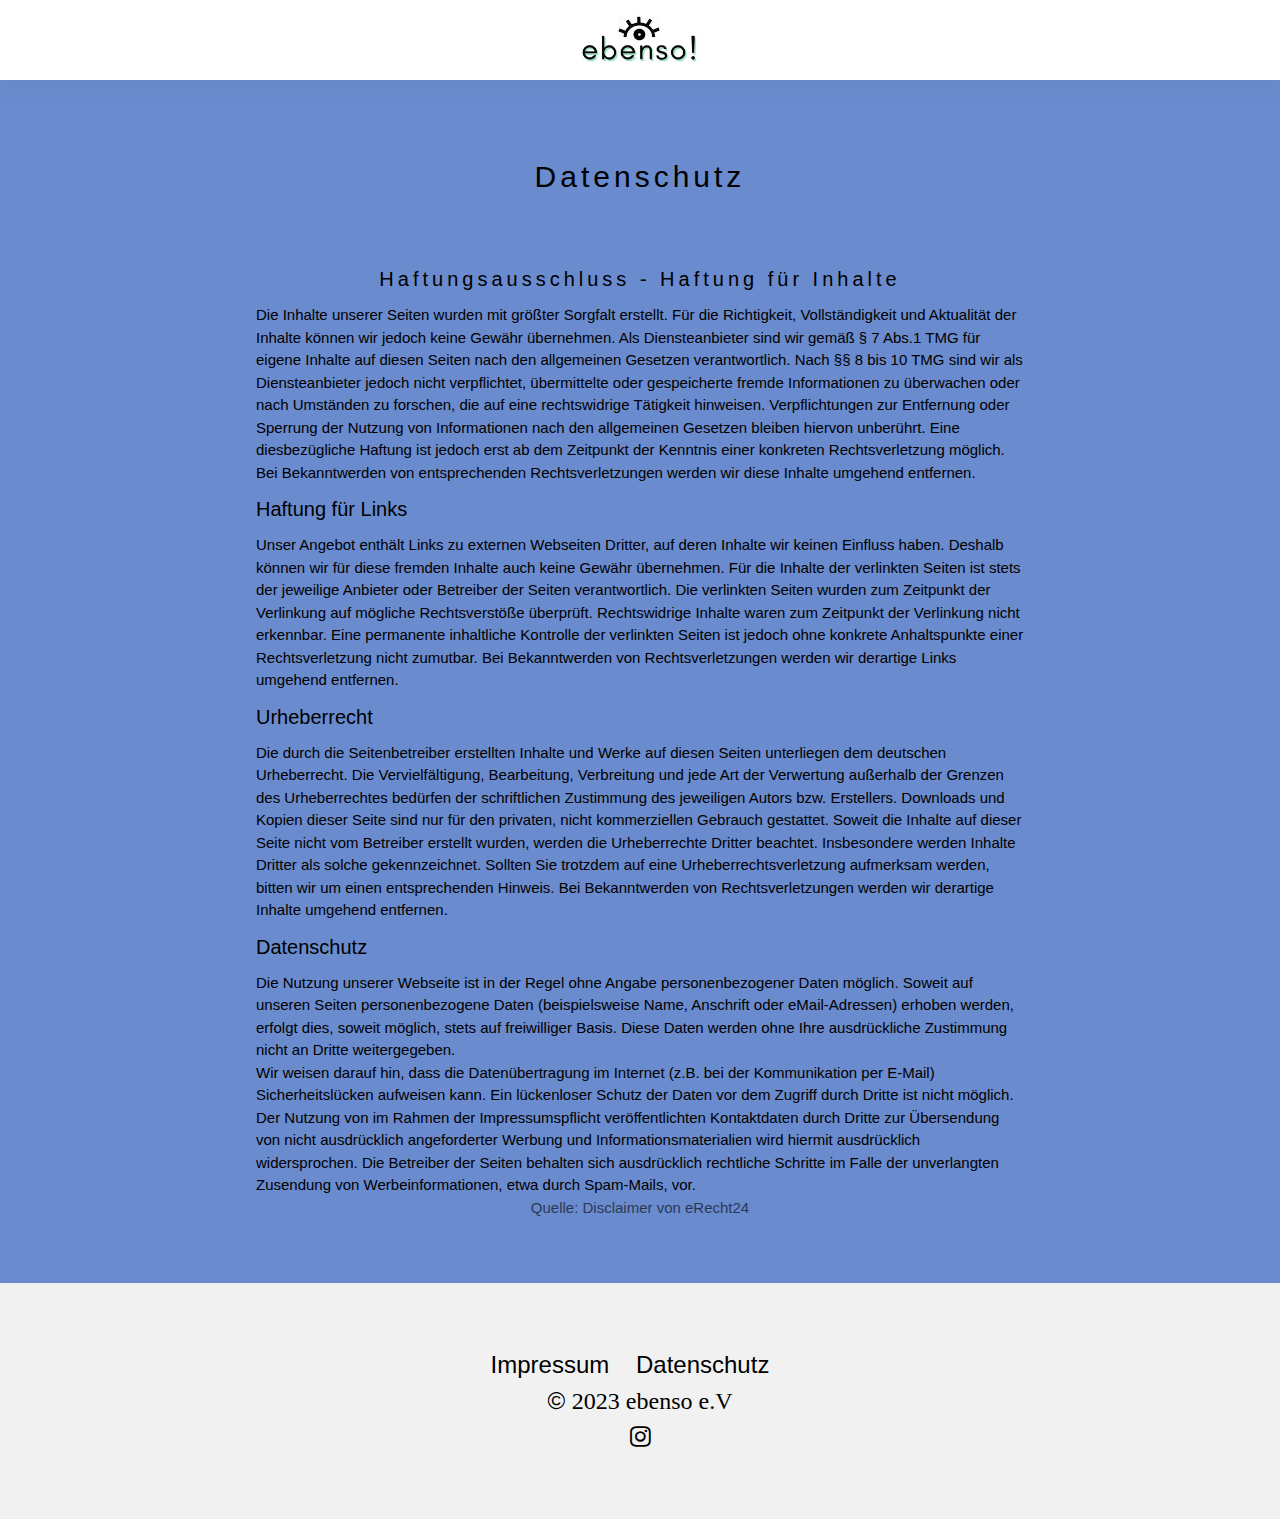
<file: datenschutz.html>
<!DOCTYPE html>
<html lang="de">
    <head>
        <title>Ebenso e.V.</title>
        <meta charset="UTF-8">
        <meta name="viewport" content="width=device-width, initial-scale=1.0">
        <link rel="stylesheet" href="https://www.w3schools.com/w3css/4/w3.css">
        <link rel="stylesheet" href="https://fonts.googleapis.com/css?family=Lato">
        <link rel="stylesheet" href="https://cdnjs.cloudflare.com/ajax/libs/font-awesome/4.7.0/css/font-awesome.min.css">
        <link href="css/index.css" type="text/css" rel="stylesheet" />
        <link href="css/header.css" type="text/css" rel="stylesheet" />
        <script src="https://code.jquery.com/jquery-3.6.0.min.js"></script>
    </head>
    <body>
        <header class="header">
            <nav>
                <div class="logo">
                    <a href="index.html"><img src="pics/logo.jpg" style="height: 60px;"></a>
                </div>
            </nav>
        </header>

        <!-- Page content -->
        <div class="w3-content" style="max-width:4000px;margin-top:0px">
  <!-- The Contact Section -->
  <div class="w3-container w3-content w3-padding-64" style="max-width:800px" id="contact">
    <h2 class="w3-wide w3-center">Datenschutz</h2><br><br>

    <h4 class="w3-wide w3-center">Haftungsausschluss - Haftung für Inhalte</h4>

<p>Die Inhalte unserer Seiten wurden mit größter Sorgfalt erstellt. Für die Richtigkeit, Vollständigkeit und Aktualität der Inhalte können wir jedoch keine Gewähr übernehmen. Als Diensteanbieter sind wir gemäß § 7 Abs.1 TMG für eigene Inhalte auf diesen Seiten nach den allgemeinen Gesetzen verantwortlich. Nach §§ 8 bis 10 TMG sind wir als Diensteanbieter jedoch nicht verpflichtet, übermittelte oder gespeicherte fremde Informationen zu überwachen oder nach Umständen zu forschen, die auf eine rechtswidrige Tätigkeit hinweisen. Verpflichtungen zur Entfernung oder Sperrung der Nutzung von Informationen nach den allgemeinen Gesetzen bleiben hiervon unberührt. Eine diesbezügliche Haftung ist jedoch erst ab dem Zeitpunkt der Kenntnis einer konkreten Rechtsverletzung möglich. Bei Bekanntwerden von entsprechenden Rechtsverletzungen werden wir diese Inhalte umgehend entfernen.
</p><h4>Haftung für Links</h4>
<p>
Unser Angebot enthält Links zu externen Webseiten Dritter, auf deren Inhalte wir keinen Einfluss haben. Deshalb können wir für diese fremden Inhalte auch keine Gewähr übernehmen. Für die Inhalte der verlinkten Seiten ist stets der jeweilige Anbieter oder Betreiber der Seiten verantwortlich. Die verlinkten Seiten wurden zum Zeitpunkt der Verlinkung auf mögliche Rechtsverstöße überprüft. Rechtswidrige Inhalte waren zum Zeitpunkt der Verlinkung nicht erkennbar. Eine permanente inhaltliche Kontrolle der verlinkten Seiten ist jedoch ohne konkrete Anhaltspunkte einer Rechtsverletzung nicht zumutbar. Bei Bekanntwerden von Rechtsverletzungen werden wir derartige Links umgehend entfernen.
</p><h4>Urheberrecht</h4>
<p>
Die durch die Seitenbetreiber erstellten Inhalte und Werke auf diesen Seiten unterliegen dem deutschen Urheberrecht. Die Vervielfältigung, Bearbeitung, Verbreitung und jede Art der Verwertung außerhalb der Grenzen des Urheberrechtes bedürfen der schriftlichen Zustimmung des jeweiligen Autors bzw. Erstellers. Downloads und Kopien dieser Seite sind nur für den privaten, nicht kommerziellen Gebrauch gestattet. Soweit die Inhalte auf dieser Seite nicht vom Betreiber erstellt wurden, werden die Urheberrechte Dritter beachtet. Insbesondere werden Inhalte Dritter als solche gekennzeichnet. Sollten Sie trotzdem auf eine Urheberrechtsverletzung aufmerksam werden, bitten wir um einen entsprechenden Hinweis. Bei Bekanntwerden von Rechtsverletzungen werden wir derartige Inhalte umgehend entfernen.
</p><h4>Datenschutz</h4>
<p>
Die Nutzung unserer Webseite ist in der Regel ohne Angabe personenbezogener Daten möglich. Soweit auf unseren Seiten personenbezogene Daten (beispielsweise Name, Anschrift oder eMail-Adressen) erhoben werden, erfolgt dies, soweit möglich, stets auf freiwilliger Basis. Diese Daten werden ohne Ihre ausdrückliche Zustimmung nicht an Dritte weitergegeben.
</p>
<p>
Wir weisen darauf hin, dass die Datenübertragung im Internet (z.B. bei der Kommunikation per E-Mail) Sicherheitslücken aufweisen kann. Ein lückenloser Schutz der Daten vor dem Zugriff durch Dritte ist nicht möglich.
</p>
<p>
Der Nutzung von im Rahmen der Impressumspflicht veröffentlichten Kontaktdaten durch Dritte zur Übersendung von nicht ausdrücklich angeforderter Werbung und Informationsmaterialien wird hiermit ausdrücklich widersprochen. Die Betreiber der Seiten behalten sich ausdrücklich rechtliche Schritte im Falle der unverlangten Zusendung von Werbeinformationen, etwa durch Spam-Mails, vor.
</p>
<p class="w3-opacity w3-center">Quelle: Disclaimer von eRecht24</p>
  </div>
        </div>

<!-- Footer -->
<footer class="w3-container w3-padding-64 w3-center w3-light-grey w3-xlarge">
  <a href="impressum.html">Impressum</a>&nbsp;&nbsp;&nbsp;
  <a href="datenschutz.html">Datenschutz</a>&nbsp;&nbsp;&nbsp;<br>
  © <i class="fa ">2023 ebenso e.V</i><br>
  <a href="https://www.instagram.com/ebenso_e.v/" target="_blank"><i class="fa fa-instagram w3-hover-opacity"></i></a>

  
</footer>
</body>
</html>
</file>
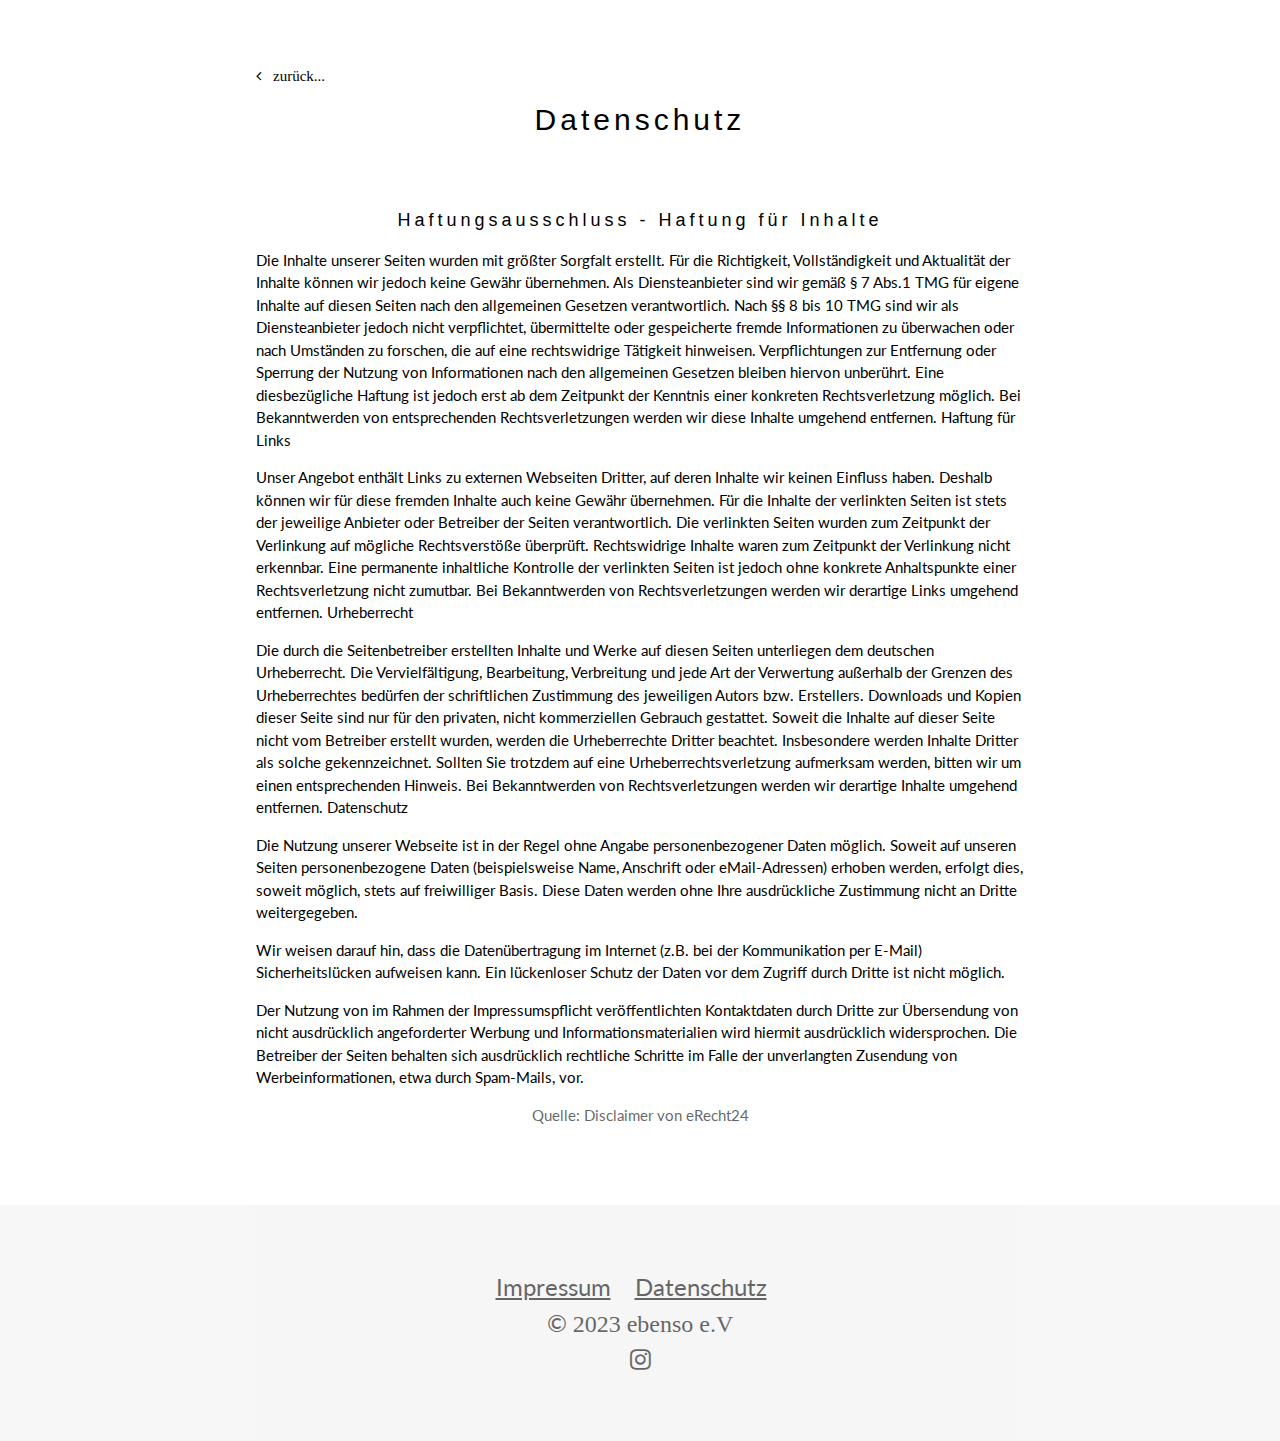
<file: datenschutzOld.html>
<!DOCTYPE html>
<html lang="en">
<head>
<title>Ebenso e.V.</title>
<meta charset="UTF-8">
<meta name="viewport" content="width=device-width, initial-scale=1">
<link rel="stylesheet" href="https://www.w3schools.com/w3css/4/w3.css">
<link rel="stylesheet" href="https://fonts.googleapis.com/css?family=Lato">
<link rel="stylesheet" href="https://cdnjs.cloudflare.com/ajax/libs/font-awesome/4.7.0/css/font-awesome.min.css">
<style>
body {font-family: "Lato", sans-serif}
.mySlides {display: none}
</style>
</head>
<body>



<!-- Page content -->
<div class="w3-content" style="max-width:2000px">

  <!-- The Contact Section -->
  <div class="w3-container w3-content w3-padding-64" style="max-width:800px" id="contact">
    <a href="index.html"><i class="fa fa-angle-left" style="width:30px">&nbsp;&nbsp;&nbsp;zurück...</i></a>
    <h2 class="w3-wide w3-center">Datenschutz</h2><br><br>

    <h5 class="w3-wide w3-center">Haftungsausschluss - Haftung für Inhalte</h5>

<p>Die Inhalte unserer Seiten wurden mit größter Sorgfalt erstellt. Für die Richtigkeit, Vollständigkeit und Aktualität der Inhalte können wir jedoch keine Gewähr übernehmen. Als Diensteanbieter sind wir gemäß § 7 Abs.1 TMG für eigene Inhalte auf diesen Seiten nach den allgemeinen Gesetzen verantwortlich. Nach §§ 8 bis 10 TMG sind wir als Diensteanbieter jedoch nicht verpflichtet, übermittelte oder gespeicherte fremde Informationen zu überwachen oder nach Umständen zu forschen, die auf eine rechtswidrige Tätigkeit hinweisen. Verpflichtungen zur Entfernung oder Sperrung der Nutzung von Informationen nach den allgemeinen Gesetzen bleiben hiervon unberührt. Eine diesbezügliche Haftung ist jedoch erst ab dem Zeitpunkt der Kenntnis einer konkreten Rechtsverletzung möglich. Bei Bekanntwerden von entsprechenden Rechtsverletzungen werden wir diese Inhalte umgehend entfernen.
Haftung für Links</p>
<p>
Unser Angebot enthält Links zu externen Webseiten Dritter, auf deren Inhalte wir keinen Einfluss haben. Deshalb können wir für diese fremden Inhalte auch keine Gewähr übernehmen. Für die Inhalte der verlinkten Seiten ist stets der jeweilige Anbieter oder Betreiber der Seiten verantwortlich. Die verlinkten Seiten wurden zum Zeitpunkt der Verlinkung auf mögliche Rechtsverstöße überprüft. Rechtswidrige Inhalte waren zum Zeitpunkt der Verlinkung nicht erkennbar. Eine permanente inhaltliche Kontrolle der verlinkten Seiten ist jedoch ohne konkrete Anhaltspunkte einer Rechtsverletzung nicht zumutbar. Bei Bekanntwerden von Rechtsverletzungen werden wir derartige Links umgehend entfernen.
Urheberrecht</p>
<p>
Die durch die Seitenbetreiber erstellten Inhalte und Werke auf diesen Seiten unterliegen dem deutschen Urheberrecht. Die Vervielfältigung, Bearbeitung, Verbreitung und jede Art der Verwertung außerhalb der Grenzen des Urheberrechtes bedürfen der schriftlichen Zustimmung des jeweiligen Autors bzw. Erstellers. Downloads und Kopien dieser Seite sind nur für den privaten, nicht kommerziellen Gebrauch gestattet. Soweit die Inhalte auf dieser Seite nicht vom Betreiber erstellt wurden, werden die Urheberrechte Dritter beachtet. Insbesondere werden Inhalte Dritter als solche gekennzeichnet. Sollten Sie trotzdem auf eine Urheberrechtsverletzung aufmerksam werden, bitten wir um einen entsprechenden Hinweis. Bei Bekanntwerden von Rechtsverletzungen werden wir derartige Inhalte umgehend entfernen.
Datenschutz</p>
<p>
Die Nutzung unserer Webseite ist in der Regel ohne Angabe personenbezogener Daten möglich. Soweit auf unseren Seiten personenbezogene Daten (beispielsweise Name, Anschrift oder eMail-Adressen) erhoben werden, erfolgt dies, soweit möglich, stets auf freiwilliger Basis. Diese Daten werden ohne Ihre ausdrückliche Zustimmung nicht an Dritte weitergegeben.
</p>
<p>
Wir weisen darauf hin, dass die Datenübertragung im Internet (z.B. bei der Kommunikation per E-Mail) Sicherheitslücken aufweisen kann. Ein lückenloser Schutz der Daten vor dem Zugriff durch Dritte ist nicht möglich.
</p>
<p>
Der Nutzung von im Rahmen der Impressumspflicht veröffentlichten Kontaktdaten durch Dritte zur Übersendung von nicht ausdrücklich angeforderter Werbung und Informationsmaterialien wird hiermit ausdrücklich widersprochen. Die Betreiber der Seiten behalten sich ausdrücklich rechtliche Schritte im Falle der unverlangten Zusendung von Werbeinformationen, etwa durch Spam-Mails, vor.
</p>
<p class="w3-opacity w3-center">Quelle: Disclaimer von eRecht24</p>
  </div>
  



<!-- End Page Content -->
</div>


<!-- Footer -->
<footer class="w3-container w3-padding-64 w3-center w3-opacity w3-light-grey w3-xlarge">
  <a href="impressum.html">Impressum</a>&nbsp;&nbsp;&nbsp;
  <a href="datenschutz.html">Datenschutz</a>&nbsp;&nbsp;&nbsp;<br>
  © <i class="fa ">2023 ebenso e.V</i><br>
  <a href="https://www.instagram.com/ebenso_e.v/" target="_blank"><i class="fa fa-instagram w3-hover-opacity"></i></a>

  
</footer>

<script>
// Automatic Slideshow - change image every 4 seconds
var myIndex = 0;
carousel();

function carousel() {
  var i;
  var x = document.getElementsByClassName("mySlides");
  for (i = 0; i < x.length; i++) {
    x[i].style.display = "none";  
  }
  myIndex++;
  if (myIndex > x.length) {myIndex = 1}    
  x[myIndex-1].style.display = "block";  
  setTimeout(carousel, 4000);    
}

// Used to toggle the menu on small screens when clicking on the menu button
function myFunction() {
  var x = document.getElementById("navDemo");
  if (x.className.indexOf("w3-show") == -1) {
    x.className += " w3-show";
  } else { 
    x.className = x.className.replace(" w3-show", "");
  }
}

</script>

</body>
</html>
</file>
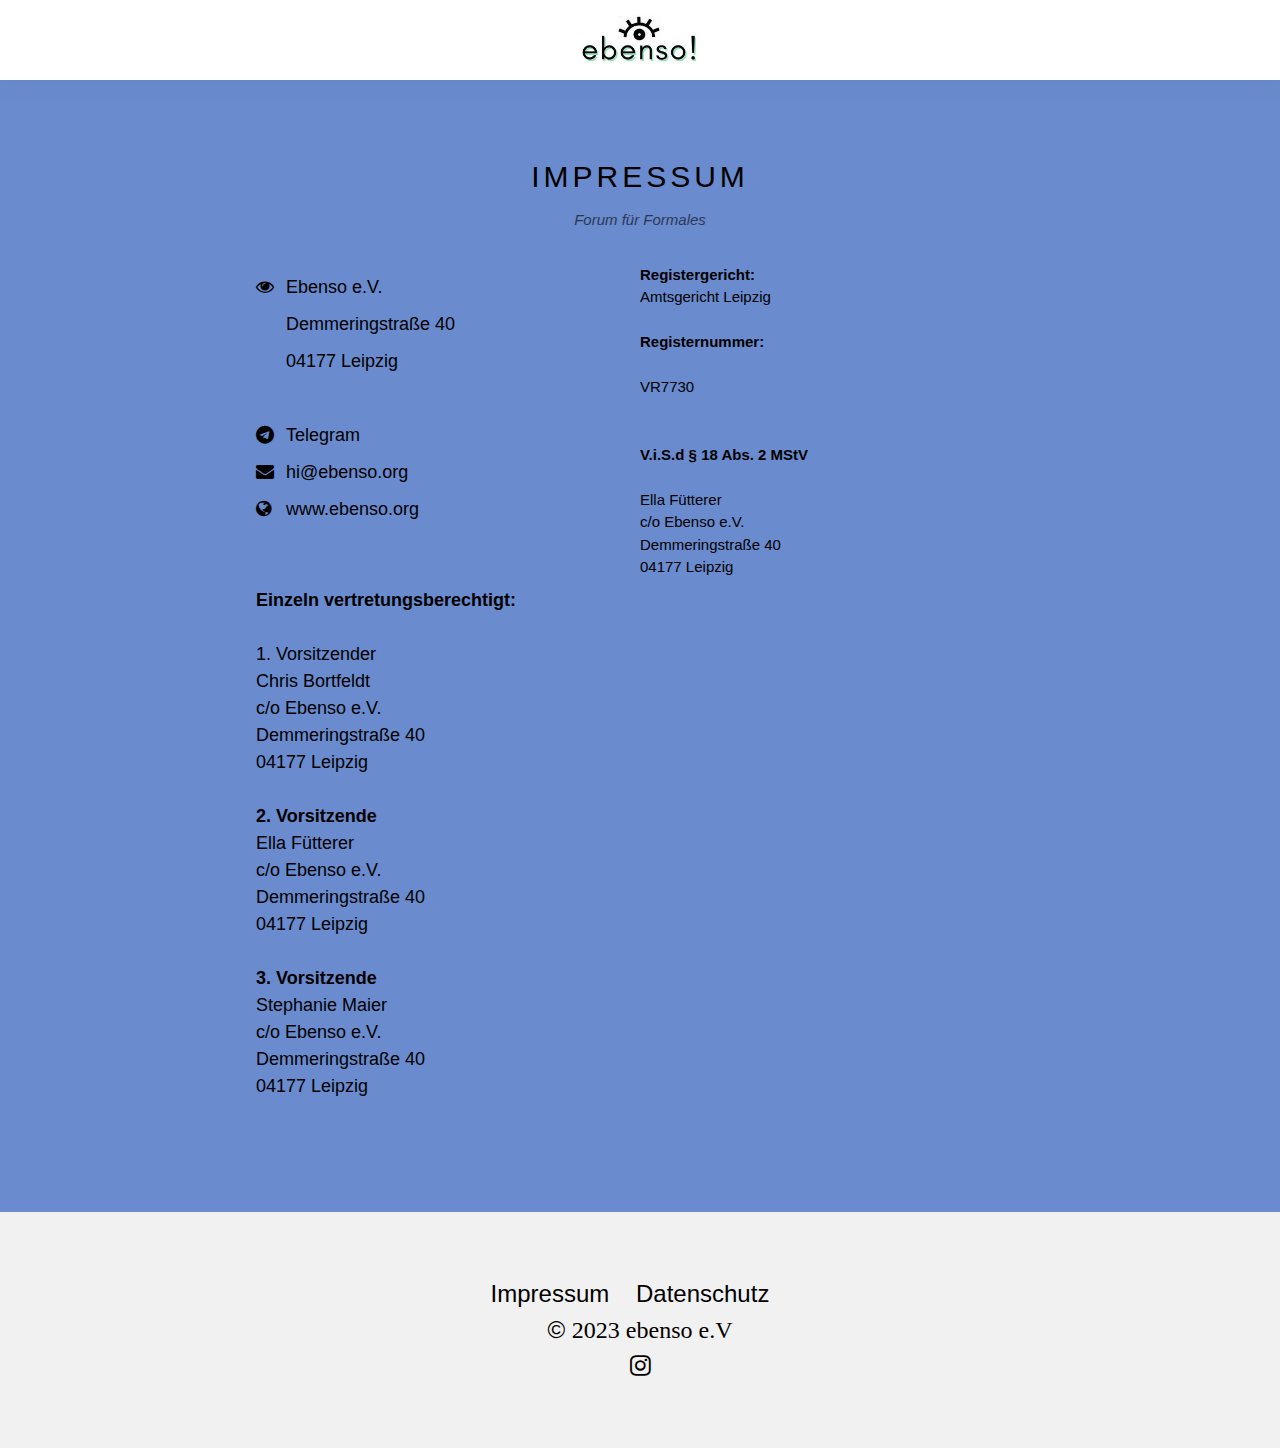
<file: impressum.html>
<!DOCTYPE html>
<html lang="de">
    <head>
        <title>Ebenso e.V.</title>
        <meta charset="UTF-8">
        <meta name="viewport" content="width=device-width, initial-scale=1.0">
        <link rel="stylesheet" href="https://www.w3schools.com/w3css/4/w3.css">
        <link rel="stylesheet" href="https://fonts.googleapis.com/css?family=Lato">
        <link rel="stylesheet" href="https://cdnjs.cloudflare.com/ajax/libs/font-awesome/4.7.0/css/font-awesome.min.css">
        <link href="css/index.css" type="text/css" rel="stylesheet" />
        <link href="css/header.css" type="text/css" rel="stylesheet" />
        <script src="https://code.jquery.com/jquery-3.6.0.min.js"></script>
    </head>
    <body>
        <header class="header">
            <nav>
                <div class="logo">
                    <a href="index.html"><img src="pics/logo.jpg" style="height: 60px;"></a>
                </div>
            </nav>
        </header>

        <!-- Page content -->
        <div class="w3-content" style="max-width:4000px;margin-top:0px">
   <!-- The Contact Section -->
   <div class="w3-container w3-content w3-padding-64" style="max-width:800px" id="contact">
    <h2 class="w3-wide w3-center">IMPRESSUM</h2>
    <p class="w3-opacity w3-center"><i>Forum für Formales</i></p>
    <div class="w3-row w3-padding-32">
      <div class="w3-col m6 w3-large w3-margin-bottom">
        <h5><i class="fa fa-eye" style="width:30px"></i>Ebenso e.V.</h5>
        <h5><i class="fa " style="width:30px"></i>Demmeringstraße 40</h5>
        <h5><i class="fa " style="width:30px"> </i>04177 Leipzig</h5>

        <br>

        <h5><i class="fa fa-telegram" style="width:30px"></i><a href="https://telegram.me/share/url?url=t.me/+RgCR5JIo7BFlOWZi&text=Pflauscha">Telegram</a> </h5>
        <h5><i class="fa fa-envelope" style="width:30px"></i>hi@ebenso.org</h5>
        <h5><i class="fa fa-globe" style="width:30px"> </i>www.ebenso.org</h5>
        <br><br>
        <b>Einzeln vertretungsberechtigt:</b><br>

        <br>1. Vorsitzender</b><br>
        Chris Bortfeldt<br>
        c/o Ebenso e.V.<br>
        Demmeringstraße 40<br>
        04177 Leipzig<br>
        <br>
        <b>2. Vorsitzende</b><br>
        Ella Fütterer<br>
        c/o Ebenso e.V.<br>
        Demmeringstraße 40<br>
        04177 Leipzig<br>
        <br>
        <b>3. Vorsitzende</b><br>
        Stephanie Maier<br>
        c/o Ebenso e.V.<br>
        Demmeringstraße 40<br>
        04177 Leipzig<br>



      </div>
      <div class="w3-col m6">
        <b>Registergericht:</b><br>
        Amtsgericht Leipzig<br>
        <br>
        <b>Registernummer:</b><br>
        <br>
        VR7730<br>
        <br>
        <br>
        <b>V.i.S.d § 18 Abs. 2 MStV</b><br>
        <br>
        Ella Fütterer<br>
        c/o Ebenso e.V.<br>
        Demmeringstraße 40<br>
        04177 Leipzig<br>
      </div>
    </div>
  </div>
  

</div>

<!-- Footer -->
<footer class="w3-container w3-padding-64 w3-center w3-light-grey w3-xlarge">
  <a href="impressum.html">Impressum</a>&nbsp;&nbsp;&nbsp;
  <a href="datenschutz.html">Datenschutz</a>&nbsp;&nbsp;&nbsp;<br>
  © <i class="fa ">2023 ebenso e.V</i><br>
  <a href="https://www.instagram.com/ebenso_e.v/" target="_blank"><i class="fa fa-instagram w3-hover-opacity"></i></a>

  
</footer>
</body>
</html>
</file>
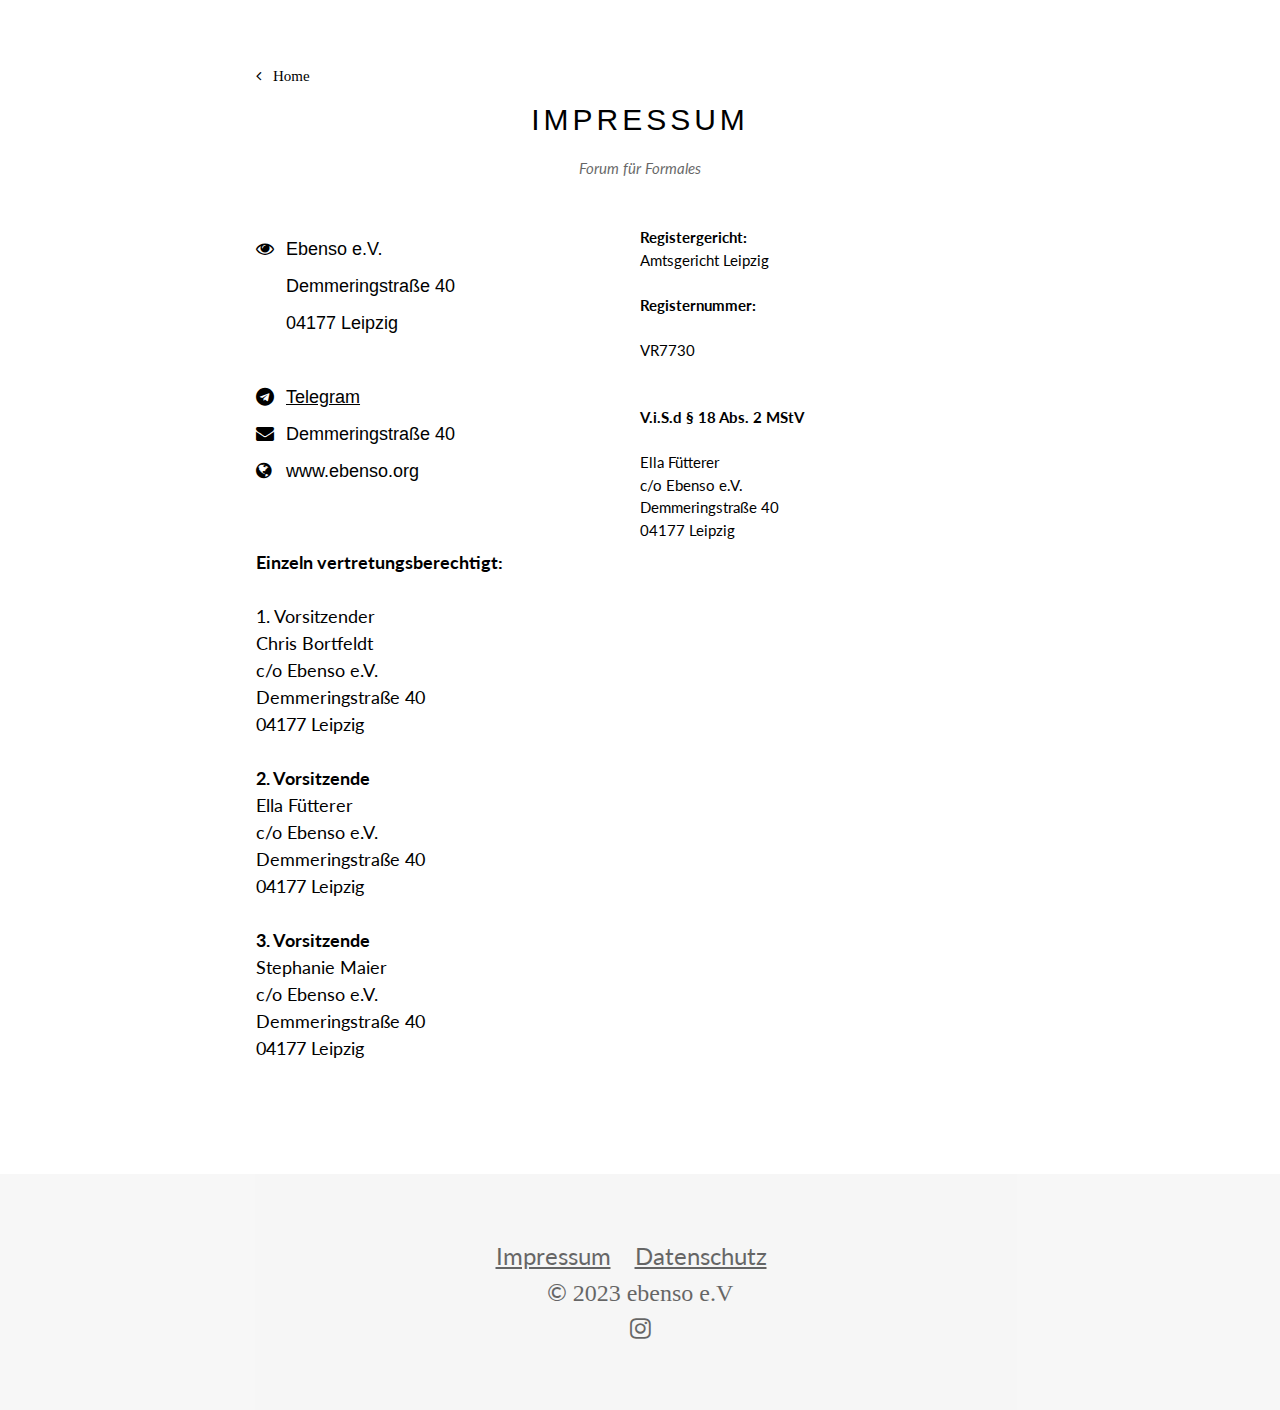
<file: impressumOld.html>
<!DOCTYPE html>
<html lang="en">
<head>
<title>Ebenso e.V.</title>
<meta charset="UTF-8">
<meta name="viewport" content="width=device-width, initial-scale=1">
<link rel="stylesheet" href="https://www.w3schools.com/w3css/4/w3.css">
<link rel="stylesheet" href="https://fonts.googleapis.com/css?family=Lato">
<link rel="stylesheet" href="https://cdnjs.cloudflare.com/ajax/libs/font-awesome/4.7.0/css/font-awesome.min.css">
<style>
body {font-family: "Lato", sans-serif}
.mySlides {display: none}
</style>
</head>
<body>



<!-- Page content -->
<div class="w3-content" style="max-width:2000px">

  <!-- The Contact Section -->
  <div class="w3-container w3-content w3-padding-64" style="max-width:800px" id="contact">
    <a href="index.html"><i class="fa fa-angle-left" style="width:30px">&nbsp;&nbsp;&nbsp;Home</i></a>
    <h2 class="w3-wide w3-center">IMPRESSUM</h2>
    <p class="w3-opacity w3-center"><i>Forum für Formales</i></p>
    <div class="w3-row w3-padding-32">
      <div class="w3-col m6 w3-large w3-margin-bottom">
        <h5><i class="fa fa-eye" style="width:30px"></i>Ebenso e.V.</h5>
        <h5><i class="fa " style="width:30px"></i>Demmeringstraße 40</h5>
        <h5><i class="fa " style="width:30px"> </i>04177 Leipzig</h5>

        <br>

        <h5><i class="fa fa-telegram" style="width:30px"></i><a href="https://telegram.me/share/url?url=t.me/+RgCR5JIo7BFlOWZi&text=Pflauscha">Telegram</a> </h5>
        <h5><i class="fa fa-envelope" style="width:30px"></i>Demmeringstraße 40</h5>
        <h5><i class="fa fa-globe" style="width:30px"> </i>www.ebenso.org</h5>
        <br><br>
        <b>Einzeln vertretungsberechtigt:</b><br>

        <br>1. Vorsitzender</b><br>
        Chris Bortfeldt<br>
        c/o Ebenso e.V.<br>
        Demmeringstraße 40<br>
        04177 Leipzig<br>
        <br>
        <b>2. Vorsitzende</b><br>
        Ella Fütterer<br>
        c/o Ebenso e.V.<br>
        Demmeringstraße 40<br>
        04177 Leipzig<br>
        <br>
        <b>3. Vorsitzende</b><br>
        Stephanie Maier<br>
        c/o Ebenso e.V.<br>
        Demmeringstraße 40<br>
        04177 Leipzig<br>



      </div>
      <div class="w3-col m6">
        <b>Registergericht:</b><br>
        Amtsgericht Leipzig<br>
        <br>
        <b>Registernummer:</b><br>
        <br>
        VR7730<br>
        <br>
        <br>
        <b>V.i.S.d § 18 Abs. 2 MStV</b><br>
        <br>
        Ella Fütterer<br>
        c/o Ebenso e.V.<br>
        Demmeringstraße 40<br>
        04177 Leipzig<br>
      </div>
    </div>
  </div>
  



<!-- End Page Content -->
</div>


<!-- Footer -->
<footer class="w3-container w3-padding-64 w3-center w3-opacity w3-light-grey w3-xlarge">
  <a href="impressum.html">Impressum</a>&nbsp;&nbsp;&nbsp;
  <a href="datenschutz.html">Datenschutz</a>&nbsp;&nbsp;&nbsp;<br>
  © <i class="fa ">2023 ebenso e.V</i><br>
  <a href="https://www.instagram.com/ebenso_e.v/" target="_blank"><i class="fa fa-instagram w3-hover-opacity"></i></a>

  
</footer>
</body>
</html>
</file>
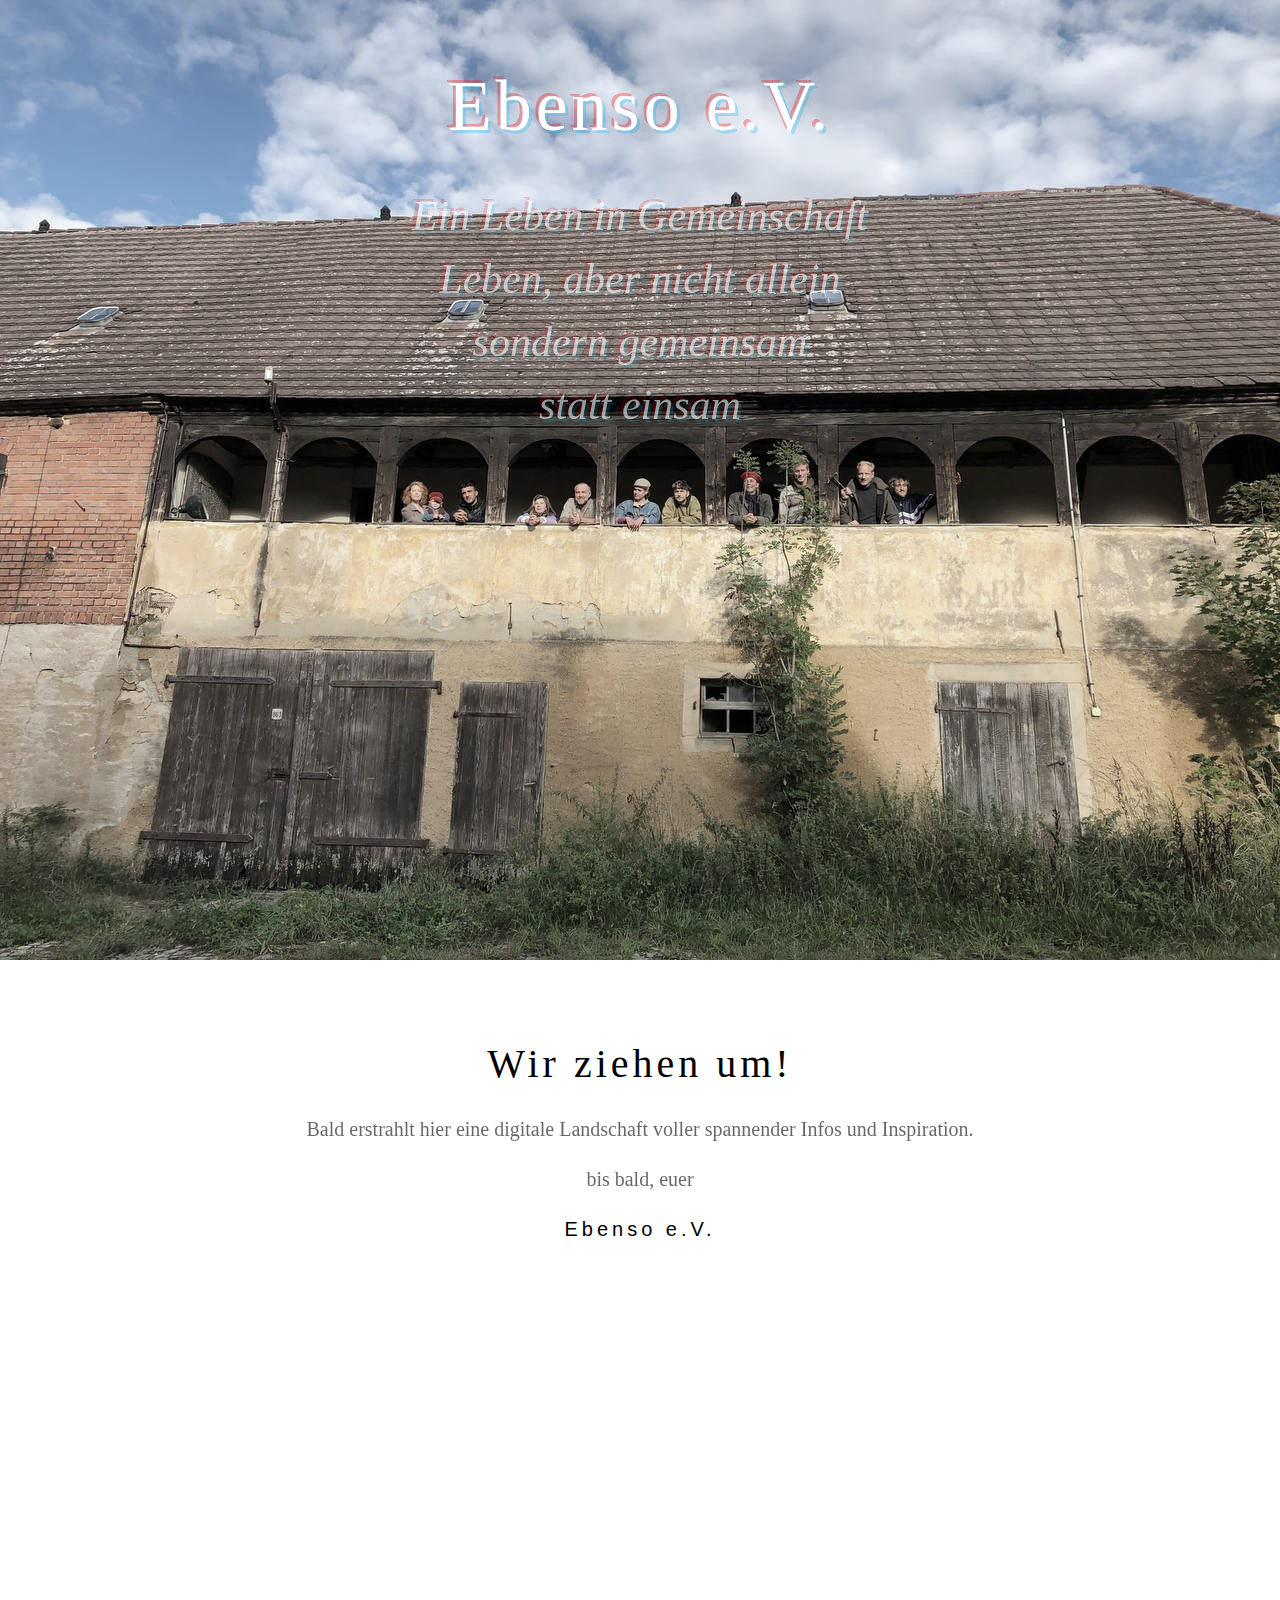
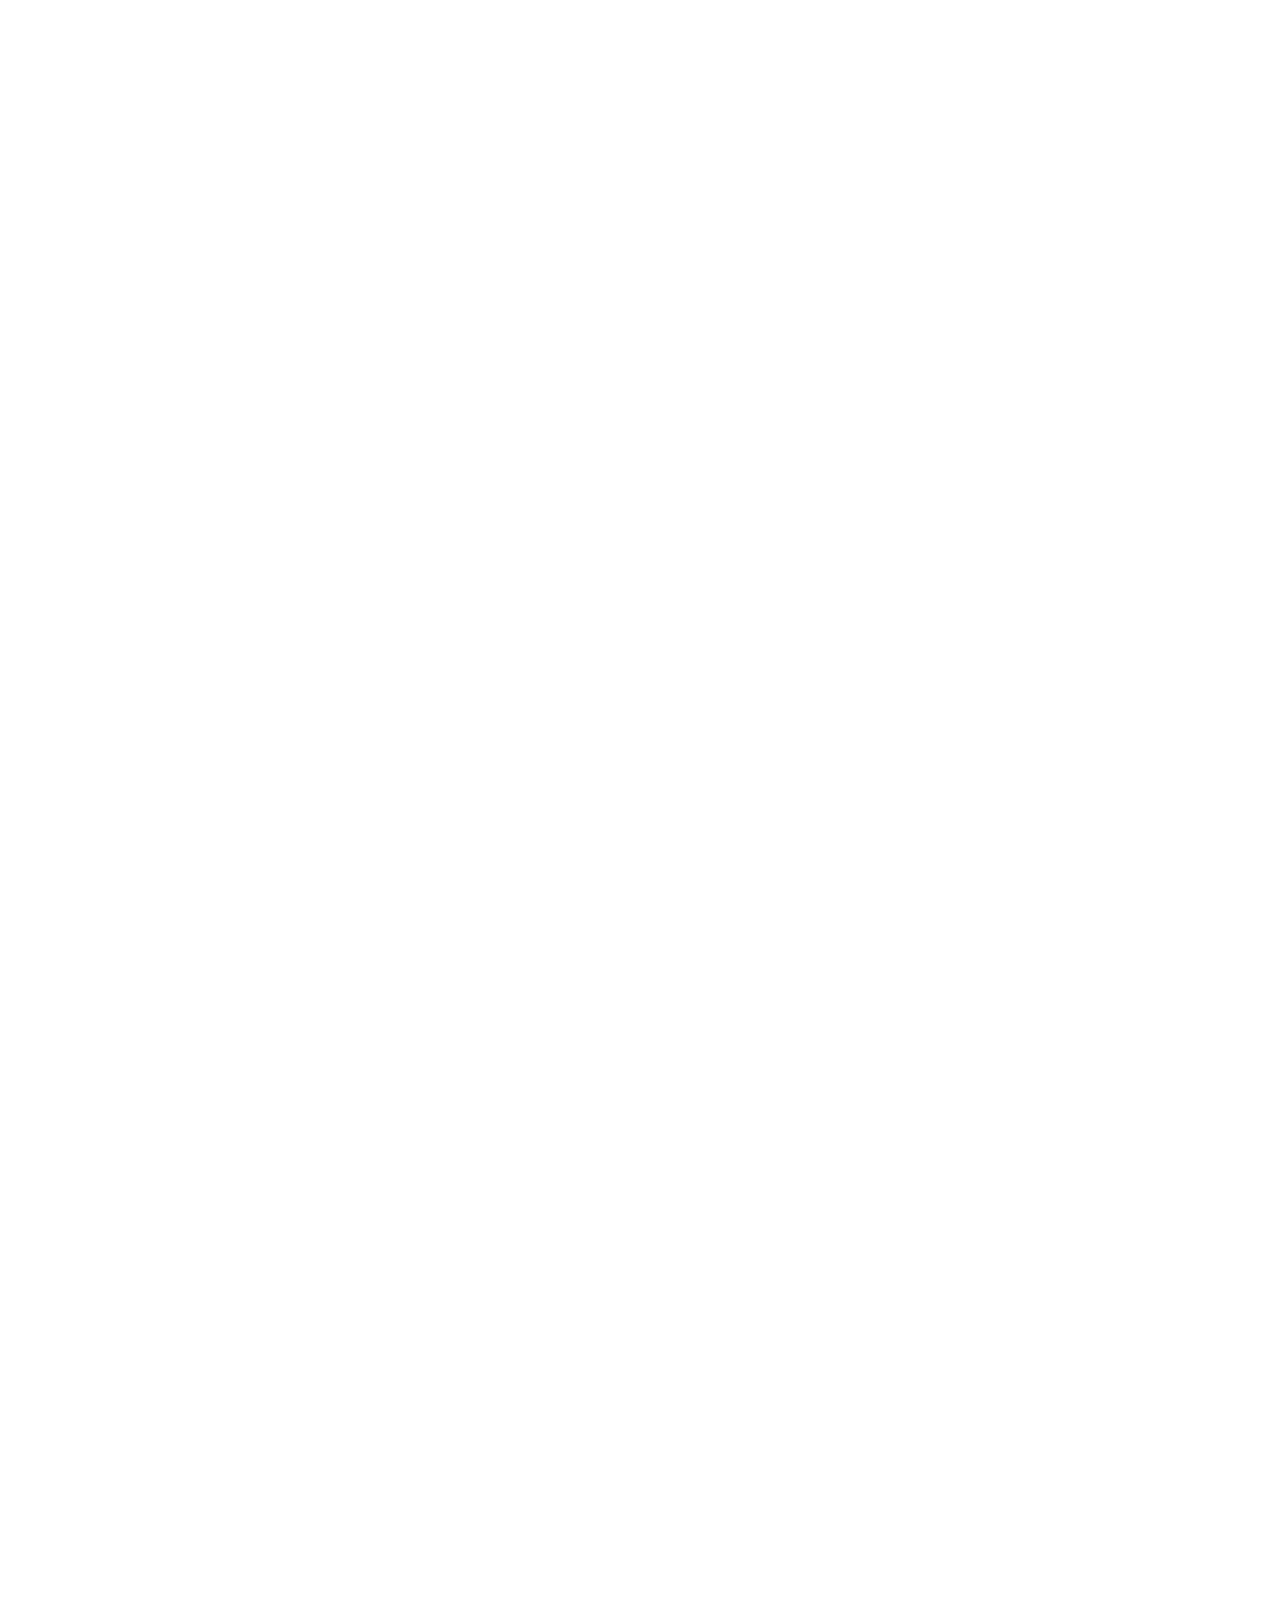
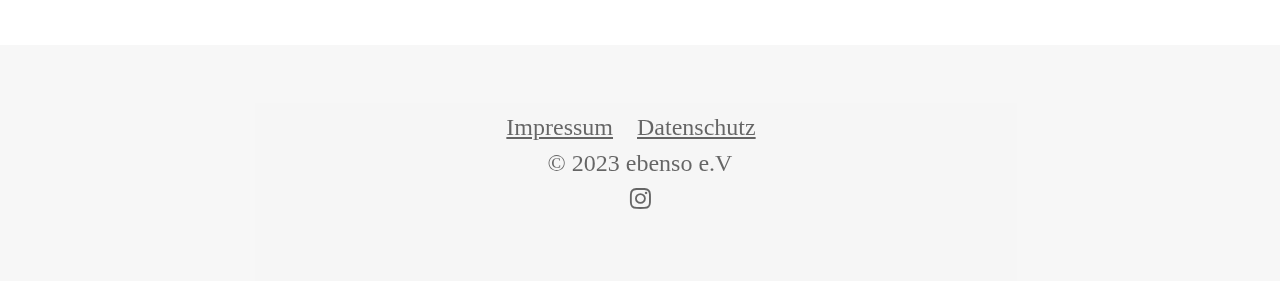
<file: indexOld.html>
<!DOCTYPE html>
<html lang="de">
<head>
<title>Ebenso e.V.</title>
<meta charset="UTF-8">
<meta name="viewport" content="width=device-width, initial-scale=1">
<link rel="stylesheet" href="https://www.w3schools.com/w3css/4/w3.css">
<link rel="stylesheet" href="https://fonts.googleapis.com/css?family=Lato">
<link rel="stylesheet" href="https://cdnjs.cloudflare.com/ajax/libs/font-awesome/4.7.0/css/font-awesome.min.css">
<style>
body {    font-family:'Amatic SC, Aboreto, Advent Pro, Alegreya Sans';
}
.mySlides {display: none}

  .text-over-image {
    position: relative;
  }


  
  .text-over-image h1 {
    position: absolute;
    top: 10%;
    left: 50%;
    transform: translate(-50%, -50%);
    color: white;
    font-size: 32px;
    text-align: center;
    text-shadow: rgba(10, 189, 240, 0.298039) 3px 3px 0px, rgba(254, 1, 1, 0.298039) -3px -3px 0px;
  }

  .text-over-image p{
    position: absolute;
    top: 44%;
    left: 50%;
    transform: translate(-50%, -50%);
    color: white;
    font-size: 22px;
    text-align: center;
    text-shadow: rgba(10, 189, 240, 0.298039) 3px 3px 0px, rgba(254, 1, 1, 0.298039) -3px -3px 0px;
  }


  @media only screen and (min-width: 1080px) {
    .text-over-image h1 {
    position: absolute;
    top: 10%;
    left: 50%;
    transform: translate(-50%, -50%);
    color: white;
    font-size: 72px;
    text-align: center;
    text-shadow: rgba(10, 189, 240, 0.298039) 3px 3px 0px, rgba(254, 1, 1, 0.298039) -3px -3px 0px;
  }

  .text-over-image p{
    position: absolute;
    top: 28%;
    left: 50%;
    transform: translate(-50%, -50%);
    color: white;
    font-size: 42px;
    text-align: center;
    text-shadow: rgba(10, 189, 240, 0.298039) 3px 3px 0px, rgba(254, 1, 1, 0.298039) -3px -3px 0px;
  }

  p {
    font-size: 20px;
    font-family:'Amatic SC, Aboreto, Advent Pro, Alegreya Sans'
  }
  h1 {
    font-size: 40px;
    font-family:'Amatic SC, Aboreto, Advent Pro, Alegreya Sans';
  }
  }
</style>
</head>
<body>


<!-- Page content -->
<div class="w3-content" style="max-width:2000px">

<!-- Image -->
<div class="text-over-image">
  <img src="pics/p3.jpg" class="w3-image w3-greyscale-min" style="width:100%">
  <h1 class="w3-wide">Ebenso e.V.</h1>
  <p class="w3-opacity"><i>Ein Leben in Gemeinschaft<br>
    Leben, aber nicht allein<br>
    sondern gemeinsam <br>
    statt einsam<br></i></p>
</div>
</div>

  <!-- Wir ziehen um section -->
  <div class="w3-container w3-content w3-center w3-padding-64" style="max-width:800px" id="band">
    <h1 class="w3-wide">Wir ziehen um!</h1>
    <p class="w3-opacity">Bald erstrahlt hier eine digitale Landschaft voller spannender Infos und Inspiration.</p>
    <p class="w3-opacity">bis bald, euer</p>

    <h4 class="w3-wide">Ebenso e.V.</h4>
  </div>


  <style>
    body {
      margin: 0;
      padding: 0;
    }
  
    .video-container {
      top: 0;
      bottom: 0;
      text-align: center;
      z-index: -1;
    }
  
    .video-container video {
      min-width: 10%;
      width: auto;
      height: auto;
    }
  </style>
  
  <div class="video-container">
    <video id="myVideo" src="pics/file.mp4" autoplay loop muted></video>
  </div>

  <script>
    var video = document.getElementById("myVideo");

      video.playbackRate = 0.4;
      video.play();
  </script>

<!-- End Page Content -->
</div>

<!-- Footer -->
<footer class="w3-container w3-padding-64 w3-center w3-opacity w3-light-grey w3-xlarge">
  <a href="impressum.html">Impressum</a>&nbsp;&nbsp;&nbsp;
  <a href="datenschutz.html">Datenschutz</a>&nbsp;&nbsp;&nbsp;<br>
  © <i class="fa ">2023 ebenso e.V</i><br>
  <a href="https://www.instagram.com/ebenso_e.v/" target="_blank"><i class="fa fa-instagram w3-hover-opacity"></i></a>

  
</footer>
</body>
</html>
</file>
<file: css/index.css>
:root {
    --logoeffect: 1.5px 1.5px #b6ebfb, -1.5px -1.5px #ffb3b3;
    --transparentwhite: #ffffffaa;
    --default-font: Manrope;
    --title-picture: url('https://res.cloudinary.com/diud7hil3/image/upload/f_auto,q_auto/v1/pics/kgtb6c9zckj7j2hhibnp');
    --pauscha-picture: url('https://res.cloudinary.com/diud7hil3/image/upload/v1717328989/pics/pauscha/yiaa0dpxxjhes4q9k3mz.jpg');
    /* Farbcodes aus der CI */
    --ci-01: #9b96e8;
    --ci-02: #1e324d;
    --ci-03: #929491;
    --ci-04: #6a8bce;
    --ci-05: #76a0b8;
    --ci-06: #62615f;
    --ci-sek-01: #cc98e6;
    --ci-sek-02: #cd6b98;
    --ci-sek-03: #cd6bbc;
    --ci-sek-04: #cda96b;
    --ci-sek-05: #e69c98;
    --ci-sek-06: #cd6b6b;
    --ci-sek-07: #ffb683;
    --ci-sek-08: #4b1f47;
    --size-1: 7.4vw;
    --size-2: 4.9vw;
    --size-3: 3.9vw;
    --size-4: 3.1vw;
    --size-4_5: 2.5vw;
    --size-5: 2.0vw;
    --size-5_5: 1.5vw;
    --size-6: 1.0vw;
}

/* Media query for small screens (adjust the max-width and sizes as needed) */
@media (max-width: 992px) {
    :root {
        --size-1: 14vw;
        --size-2: 10vw;
        --size-3: 7.5vw;
        --size-4: 5.6vw;
        --size-4_5: 5.1vw;
        --size-5: 4.2vw;
        --size-5_5: 3.2vw;
        --size-6: 2.5vw;
    }
}



@media screen and (orientation:portrait) {}

@media screen and (orientation:landscape) {}

* {
    box-sizing: border-box;
}

body {
    margin: 0;
    padding: 0;
    font-family: var(--default-font), sans-serif;
    background-color: var(--ci-04);
    overflow-x: hidden;

}

h1,
h2,
h3,
h4,
h5,
h6 {
    font-family: var(--default-font), sans-serif;
}

.mySlides {
    display: none
}

.row {
    padding: 20px;
}

.row::after {
    content: "";
    clear: both;
    display: table;
}


/*  @media only screen and (min-width: 1080px) {
    p {
        font-size: 20px;
        font-family: var(--default-font), sans-serif;
    }
    h1 {
        font-size: 40px;
        font-family: var(--default-font), sans-serif;
    }
  }
*/
#title-pic {
    background-image: var(--title-picture);
    background-attachment: fixed;
    background-size: cover;
    background-position: left 15% top 64%;
    background-repeat: no-repeat;
    background-color: var(--ci-05);
    /* filter: hue-rotate(30deg); */
    height: 100vh;
}

#title {
    color: white;
    margin-top: 20px;
    font-size: var(--size-1);
    text-align: center;
    /*text-shadow: var(--logoeffect);*/
}

/*  @media only screen and (min-width: 1080px) {
    
      #title {
        color: white;
        margin-top: 20px;
        font-size: var(--size-2);
        text-align: center;
        text-shadow: 2px 1px #000000;;
        }
  }*/




#bilder {
    background-color: #ffffff;
}

[class*="-section"] {
    min-height: 100vh;
}

[class*="-section"] h1 {
    font-size: var(--size-3);
    padding: 0px 200px;
}


[class*="-section"] h2 {
    font-size: var(--size-4_5);
    padding: 0px 200px;
}

[class*="-section"] p {
    font-size: var(--size-5);
    line-height: var(--size-5);
    padding: 0px 200px;
}

[class*="-section"] ul {
    font-size: var(--size-5);
    padding: 0px 200px;
}

[class*="-section"] ul li {
    font-size: var(--size-5);
    list-style: inside;
}





#wirvideo {
    position: fixed;
    object-fit: cover;
    width: 100vw;
    height: 100vh;
    top: 0;
    left: 0;
    z-index: -5;
}

.title-video-section {
    height: 100vh;
    width: 100vw;
    overflow: hidden;
    position: relative;
}

.title-video-section video {
    position: absolute;
    top: 0;
    left: 0;
    width: 100%;
    height: 100%;
    object-fit: cover;
}

.title-video-text {
    position: absolute;
    top: 50px;
    left: 50%;
    transform: translateX(-50%);
    z-index: 1;
    width: 100%;
    text-align: center;
}

.title-video-text img {
    max-width: 200px;
    height: auto;
}

@media (max-width: 992px) {
    #wirvideo {
        width: 100vw;
        height: 30vh;
        top: 30vh;
        left: 0;
        z-index: -5;
    }

    .video-section {
        min-height: 60vh;
    }

    .title-video-text img {
        max-width: 200px;
        left: 50%;
    }
}



.das-sind-wir-section {
    background-color: var(--ci-01);
    display: flex;
    justify-content: center;
    align-items: center;
}



.das-sind-wir-section .text {
    color: var(--ci-02);
    font-size: var(--size-4_5);
    line-height: var(--size-4);
}

/* --------------------------------------------- DER KERN -----------------------------------*/
.der-kern-section {
    background-color: var(--ci-02);
    display: flex;
    justify-content: center;
    flex-direction: column;
}



.der-kern-section h1 {
    color: var(--ci-sek-07);
}

.der-kern-section h1 span {
    font-size: var(--size-4);
}

.der-kern-section p {
    color: var(--ci-sek-07);
    text-align: left;
}



@media (max-width: 992px) {
    .der-kern-section {
        display: flex;
        flex-direction: column;
        align-items: flex-start;
        /* Align items (text) to the left */
        justify-content: center;
        /* Vertically center the items (text) */
    }

    .der-kern-section h1 {
        padding: 0px 40px;

    }

    .der-kern-section p {
        padding: 0px 40px;
    }
}

.bilder-section {
    text-align: center;
}


.gallery {
    display: grid;
    grid-template-columns: repeat(auto-fit, minmax(400px, 1fr));
    background-color: #ffffff;
}

.gallery-item {
    position: relative;
    width: 100%;
    height: 400px;
    display: flex;
    justify-content: center;
    align-content: center;
    flex-wrap: wrap;
    flex-direction: row;
    align-items: center;
    transition: background-color 0.3s ease, filter 0.3s ease;
}

.gallery-item img {
    position: absolute;
    top: 0;
    left: 0;
    width: 100%;
    height: 100%;
    object-fit: cover;
    transition: filter 0.3s ease, z-index 0s ease 0.3s, position 0s ease 0.3s;
    transition: background-color 0.3s ease, filter 0.3s ease;
    filter: grayscale(30%);
}

.gallery-item:hover h2,
.gallery-item:hover p {
    opacity: 1;
    transform: translateY(0);
    bottom: 4;
    transition: opacity 0.3s ease, transform 0.3s ease;
}

.gallery-item h2,
.gallery-item p {
    opacity: 0;
    transform: translateY(-10px);
    width: 100%;
    color: #ffffff;
    transition: opacity 0.3s ease, transform 0.3s ease;
}

.gallery-item:hover img {
    filter: grayscale(0%);
    z-index: 0;
    position: absolute;
    transition: filter 0.3s ease, z-index 0s ease 0s, position 0s ease 0s;
}

.gallery-item .overlay {
    position: absolute;
    z-index: 1;
    padding: 40px;
    padding-top: 250px;
    text-shadow: 1px 1px 2px black;
}










.entstehung-section {
    background-color: var(--ci-sek-08);
    display: flex;
    justify-content: center;
    flex-direction: column;
}

.entstehung-section h1 {
    color: var(--ci-01);
}

.entstehung-section p {
    color: var(--ci-01);
    text-align: left;
}


@media (max-width: 992px) {
    .entstehung-section {
        display: flex;
        flex-direction: column;
        align-items: flex-start;
        /* Align items (text) to the left */
        justify-content: center;
        /* Vertically center the items (text) */
    }

    .entstehung-section h1 {
        padding: 0px 40px;

    }

    .entstehung-section p {
        padding: 0px 40px;
    }
}


.canvas-container {
    position: relative;
    width: 100vw;
    height: 25vw;
    display: block;
}

#canvas {
    position: absolute;
    width: 100vw;
    height: 25vw;
}

.canvas-text-overlay {
    position: absolute;
    top: 0;
    left: 0;
    width: 100vw;
    height: 25vw;
    justify-content: center;
    align-items: center;
    text-align: center;
    z-index: 1;
    /* Ensure the div is displayed on top of the canvas */
    display: grid;
    grid-template-columns: repeat(4, 1fr);
    /* Four columns */
    gap: 20px;
    /* Adjust the gap as needed */
    font-size: var(--size-5);
    color: var(--ci-02);
    text-shadow: 4px 1px 2px rgba(255, 255, 255, 0.5);
    padding: 40px;
    font-family: 'Cardo' !important;
}




@media (max-width: 992px) {

    .canvas-container {
        width: 100vw;
        height: 100vw;
    }

    #canvas {
        width: 100vw;
        height: 100vw;
    }


    .canvas-text-overlay {
        width: 100vw;
        height: 100vw;
        font-size: var(--size-5);
        grid-template-columns: 1fr 1fr;
    }
}

@media (max-width: 592px) {


    .canvas-container {
        width: 100vw;
        height: 300vw;
    }

    #canvas {
        width: 100vw;
        height: 300vw;
    }


    .canvas-text-overlay {
        width: 100vw;
        height: 300vw;
        font-size: var(--size-4);
        grid-template-columns: 1fr;
    }
}



.projekte-smallsection {
    background-color: var(--ci-05);
    text-align: center;
    padding: 50px 0px 40px 0px;
}

.projekte-smallsection h1 {
    color: var(--ci-02);
    font-size: var(--size-3);
}

.divider {
    background-color: var(--ci-02);
    padding: 50px;
    text-align: center;
}





#pauscha-pic {
    background-image: var(--pauscha-picture);
    background-size: cover;
    background-repeat: no-repeat;
    background-color: #FFFDEF;
    height: 140vh;
    min-height: auto;
    display: block;
}

@media (max-width: 592px) {



    #pauscha-pic {
        background-image: var(--pauscha-picture);
        background-size: cover;
        background-repeat: no-repeat;
        background-color: #FFFDEF;
        height: 50vh;
        min-height: auto;
        display: block;
    }
}



.pauscha-section {
    background-color: var(--ci-02);
    display: flex;
    justify-content: center;
    flex-direction: column;
}

.pauscha-section h1 {
    color: var(--ci-sek-07);
    padding: 0px 200px;

}

.pauscha-section p {
    padding: 0px 200px;
    color: var(--ci-sek-07);
}

@media (max-width: 992px) {
    .pauscha-section {
        display: flex;
        flex-direction: column;
        align-items: flex-start;
        /* Align items (text) to the left */
        justify-content: center;
        /* Vertically center the items (text) */
        min-height: 140vh;
    }

    .pauscha-section h1 {
        padding: 0px 40px;

    }

    .pauscha-section p {
        padding: 0px 40px;
    }
}

/* Deine bestehenden Basis-Styles */
.dorf-section {
    background-color: var(--ci-01);
    display: flex;
    justify-content: center;
    flex-direction: column;
    /* Optional: Füge etwas vertikalen Innenabstand hinzu */
    padding-top: 40px;
    padding-bottom: 40px;
}

.dorf-section h1 {
    color: var(--ci-02);
    padding: 0px 200px;
    /* Optional: Füge etwas Abstand unter der Überschrift hinzu */
    margin-bottom: 20px;
    /* Oder padding-bottom */
    text-align: center;
    /* Zentriert die Überschrift über dem Inhalt */
}

.dorf-section p {
    padding: 0px 200px;
    /* Dieses Padding wird später für die Spalten angepasst */
    color: var(--ci-02);
    /* Optional: Füge etwas Abstand zwischen den Absätzen hinzu */
    margin-bottom: 1em;
    /* Oder padding-bottom */
}

/* Styles für den Wrapper und die Spalten (ersetzt Tailwind) */
.dorf-content-wrapper {
    /* Standardmäßig kein Flex, Spalten untereinander */
    width: 100%;
    /* Nimmt die Breite des Elternelements ein */
    box-sizing: border-box;
    /* Stellt sicher, dass Padding in die Breite eingerechnet wird */
}

.dorf-column {
    /* Standardmäßig volle Breite */
    width: 100%;
    box-sizing: border-box;
}

/* Styles ab dem 'md' Breakpoint (ersetzt md:flex, md:gap-8, md:w-1/2) */
@media (min-width: 768px) {

    /* Tailwind 'md' Breakpoint */
    .dorf-content-wrapper {
        display: flex;
        /* Aktiviert Flexbox */
        gap: 2rem;
        /* Entspricht Tailwind gap-8 (32px) */
        /* Zentriert die Spalten horizontal, falls sie nicht die volle Breite einnehmen */
        /* Aber da sie 50% haben, füllen sie den Raum normalerweise aus */
        justify-content: center;
        /* Wichtig: Eigene Paddings für den Wrapper, damit die Spalten nicht das Padding von h1/p erben */
        padding: 0 200px;
    }

    .dorf-column {
        width: 50%;
        /* Entspricht Tailwind w-1/2 */
    }

    /* Wichtig: Das Padding von den p-Tags innerhalb der Spalten entfernen/anpassen, */
    /* da der Wrapper jetzt das Padding hat */
    .dorf-column p {
        padding-left: 0;
        padding-right: 0;
    }

    /* Das Padding für h1 muss nicht unbedingt geändert werden, da es vor dem Wrapper steht */
    /* .dorf-section h1 { */
    /* padding: 0 200px; /* Bleibt gleich oder wird hier angepasst */
    /* } */
}


/* Dein bestehender Media Query für kleinere Bildschirme */
@media (max-width: 992px) {
    .dorf-section {
        /* display: flex; */
        /* Ist schon im Basis-Style */
        /* flex-direction: column; */
        /* Ist schon im Basis-Style */
        align-items: flex-start;
        /* Überschreibt justify-content: center aus Basis */
        justify-content: center;
        /* Vertikal zentrieren, falls gewünscht, aber min-height macht mehr Sinn */
        min-height: 140vh;
        /* Behält die Mindesthöhe bei */
        /* Padding für den Gesamtbereich anpassen */
        padding-top: 20px;
        padding-bottom: 20px;
    }

    .dorf-section h1 {
        padding: 0px 40px;
        /* Kleineres Padding für die Überschrift */
        text-align: left;
        /* Text linksbündig auf kleineren Screens */
    }

    /* Anpassung für den Wrapper unter 992px */
    .dorf-content-wrapper {
        /* Das Padding vom Wrapper auf kleineren Screens anpassen */
        /* Nur wenn der Screen *größer* als 768px aber *kleiner* als 992px ist, */
        /* sonst greift das Padding von p */
        padding: 0 40px;
    }

    /* Styles für p innerhalb der Spalten unter 992px */
    /* Diese Regel stellt sicher, dass auf Screens < 768px (wo keine Spalten sind) */
    /* und zwischen 768px und 992px (wo Spalten sind, aber kleineres Padding gewünscht ist) */
    /* das korrekte Padding angewendet wird. */
    .dorf-section p {
        /* Zielgenauer als .dorf-column p */
        padding: 0px 40px;
    }

    /* Spezifische Anpassung für Spalten zwischen 768px und 992px */
    @media (min-width: 768px) {
        .dorf-column p {
            padding-left: 0;
            /* Innerhalb der Spalten kein extra Padding */
            padding-right: 0;
        }
    }
}

/* Zusätzliche Regel, um das Padding von P zurückzusetzen, wenn es *nicht* in einer Spalte ist */
/* Dies ist nur relevant, falls du <p> direkt in .dorf-section außerhalb von .dorf-content-wrapper hast */
.dorf-section>p {
    padding: 0px 200px;
    /* Zurück zum breiten Padding */
}

@media (max-width: 992px) {
    .dorf-section>p {
        padding: 0px 40px;
        /* Kleineres Padding */
    }
}


.pauscha-video-sec {
    background-color: var(--ci-02);
    text-align: center;
    padding-bottom: 40px;
}

.pauscha-video {
    width: 80vw;
    /* Make the video fill its container */
    height: 80vh;
    /* Set initial height to 0 for aspect ratio preservation */
}

/* Optional: Add some styling to the video container on smaller screens */
@media only screen and (max-width: 1000px) {
    .pauscha-video {
        width: 100vw;
        /* Make the video fill its container */
        height: 50vh;
    }
}


.keimzelle-section {
    background-color: rgba(199, 73, 196, 0.32);
    padding: 50px;
    text-align: center;
}

.keimzelle-section .title {
    color: white;
    margin-top: 20px;
    font-size: var(--size-2);
    text-align: center;
    display: inline-block;
    text-shadow: rgba(10, 189, 240, 0.298039) 3px 3px 0px, rgba(254, 1, 1, 0.298039) -3px -3px 0px;
}

@media (max-width: 992px) {



    .keimzelle-section h1 {
        display: flex;
        flex-direction: column;
        align-items: flex-start;
        /* Align items (text) to the left */
        justify-content: center;
        /* Vertically center the items (text) */
        padding: 0px 40px;

    }
}

@media only screen and (min-width: 1080px) {
    .keimzelle-section .title {
        color: white;
        margin-top: 20px;
        font-size: var(--size-5);
        text-align: center;
        display: inline-block;
        text-shadow: rgba(10, 189, 240, 0.298039) 3px 3px 0px, rgba(254, 1, 1, 0.298039) -3px -3px 0px;
    }
}

.keimzelle-section .item {
    color: white;
    margin-top: 20px;
    font-size: 20px;
    text-align: center;
    display: inline-block;
    text-shadow: rgba(10, 189, 240, 0.298039) 3px 3px 0px, rgba(254, 1, 1, 0.298039) -3px -3px 0px;
}


.hover-text {
    position: relative;
    display: inline-block;
    cursor: pointer;
}

.hover-text:hover::after {
    content: attr(data-hover-text);
    position: absolute;
    bottom: 100%;
    left: 50%;
    min-width: 400px;
    transform: translateX(-50%);
    padding: 18px;
    background-color: #0f0f0f;
    color: #ffffff;
    border-radius: 20px;
    opacity: 0.5;
    transition: opacity 0.3s ease-in-out;
}

.hover-text:hover::after {
    opacity: 1;
}

.keimzelle-section {
    background-color: var(--ci-sek-08);
}

.keimzelle-section h1 {
    color: var(--ci-01);
}

.spenden-section {
    background-color: var(--ci-02);
    color: var(--ci-sek-07);
    display: flex;
    justify-content: center;
    flex-direction: column;
    min-height: 140vh;
}

.spenden-section h1 {
    margin: 0;
}

.spenden-section h2 b {
    font-size: var(--size-7);

}


@media (max-width: 992px) {
    .spenden-section {
        display: flex;
        flex-direction: column;
        align-items: flex-start;
        /* Align items (text) to the left */
        justify-content: center;
        /* Vertically center the items (text) */
        min-height: 140vh;
    }

    .spenden-section h1 {
        padding: 0px 40px;

    }

    .spenden-section p {
        padding: 0px 40px;
    }
}


.zuwachs-section {
    background-color: var(--ci-01);
    color: var(--ci-02);
    display: flex;
    justify-content: center;
    flex-direction: column;
    min-height: 140vh;

}

.zuwachs-section h1 {
    margin: 0;
}

@media (max-width: 992px) {
    .zuwachs-section {
        display: flex;
        flex-direction: column;
        align-items: flex-start;
        /* Align items (text) to the left */
        justify-content: center;
        /* Vertically center the items (text) */
        min-height: 140vh;
    }

    .zuwachs-section h1 {
        padding: 0px 40px;

    }

    .zuwachs-section p {
        padding: 0px 40px;
    }
}


.kulturraeume-section {
    background-color: var(--ci-01);
    color: var(--ci-02);
    display: flex;
    justify-content: center;
    flex-direction: column;
}

.kulturraeume-section h1 {
    margin: 0;
}

@media (max-width: 992px) {
    .kulturraeume-section {
        display: flex;
        flex-direction: column;
        align-items: flex-start;
        /* Align items (text) to the left */
        justify-content: center;
        /* Vertically center the items (text) */
        min-height: 140vh;
    }

    .kulturraeume-section h1 {
        padding: 0px 40px;

    }

    .kulturraeume-section p {
        padding: 0px 40px;
    }
}

#bubblearea {
    display: grid;
    grid-template-columns: repeat(auto-fit, minmax(250px, 1fr));
    justify-content: center;
    align-items: center;
    justify-items: center;
    align-content: center;
    margin-top: 50px;
}

.bubble {
    font-weight: bold;
    margin: 10px;
    background-size: cover;
    display: flex;
    justify-content: center;
    align-content: center;
    flex-wrap: wrap;
    flex-direction: row;
    align-items: center;
    transition: all ease-in-out 0.5s;
    color: #1e324d;

}

.bubble>p {
    font-size: 15px;
    line-height: 15px;
}

.bubble-detail {
    display: none;
}

.bubble:hover {
    background-color: #ffffff !important;
    cursor: pointer;
}

.bubble:hover .bubble-detail {
    display: block;
}

.bubble:hover .bubble-name {
    display: none;
}

.bubble-modal {
    display: none;
}

.bubble.ci1 {
    background-color: var(--ci-01);
}

.bubble.ci2 {
    background-color: var(--ci-02);
}

.bubble.ci3 {
    background-color: var(--ci-03);
}

.bubble.ci4 {
    background-color: var(--ci-04);
}

.bubble.ci5 {
    background-color: var(--ci-05);
}

.bubble.ci6 {
    background-color: var(--ci-06);
}


.bubble.cisek1 {
    background-color: var(--ci-sek-01);
}

.bubble.cisek2 {
    background-color: var(--ci-sek-02);
}

.bubble.cisek3 {
    background-color: var(--ci-sek-03);
}

.bubble.cisek4 {
    background-color: var(--ci-sek-04);
}

.bubble.cisek5 {
    background-color: var(--ci-sek-05);
}

.bubble.cisek6 {
    background-color: var(--ci-sek-06);
}

.bubble.cisek7 {
    background-color: var(--ci-sek-07);
}

.bubble.cisek8 {
    background-color: var(--ci-sek-08);
}


.bubble.c100 {
    clip-path: circle(50px at center);
    width: 100px;
    height: 100px;
}

.bubble.c150 {
    clip-path: circle(75px at center);
    width: 150px;
    height: 150px;
}

.bubble.c180 {
    clip-path: circle(90px at center);
    width: 180px;
    height: 180px;
}

.bubble.c190 {
    clip-path: circle(95px at center);
    width: 190px;
    height: 190px;
}

.bubble.c200 {
    clip-path: circle(100px at center);
    width: 200px;
    height: 200px;
}

.bubble.c220 {
    clip-path: circle(110px at center);
    width: 220px;
    height: 220px;
}

#modal {
    display: block;
    position: fixed;
    top: 50%;
    left: 50%;
    transform: translate(-50%, -50%);
    z-index: 999;
    max-width: 90vw;
    max-height: 90vh;
    padding: 30px;
    background-color: var(--ci-02);
    color: var(--ci-sek-07);
    margin: auto;
    text-align: left;
    overflow-y: auto;
    border-radius: 15px;
}

#modal p {
    margin-bottom: 10px;
    font-size: var(--size-6);
    padding: 0;
}

#modal .modal-button {
    height: 50px;
    /*text-align: right;*/
    margin-bottom: 30px;
}

/*        #modal .modal-button button {
            width: 50px;
            height: 50px;
            line-height: 50px;
            background: none;
            border: none;
            border-radius: 5px;
            color: #ffffff;
            font-size: 30px;
            transition: all ease-in-out 0.5s;
        }

            #modal .modal-button button:hover {
                background-color: #ffffff88;
            }*/

/*            #modal-header {
                float: left;
            }*/

.loading-spinner {
    display: block;
    position: relative;
    top: 50vh;
    left: 50vw vw;
    border: 10px solid #000000bb;
    border-radius: 50%;
    border-top: 10px solid #ffffff;
    width: 50px;
    height: 50px;
    animation: spin 1s linear infinite;
}

@keyframes spin {
    0% {
        transform: rotate(0deg);
    }

    100% {
        transform: rotate(360deg);
    }
}
</file>
<file: css/header.css>
:root {
    --default-font: Manrope;
}
* {
    padding: 0;
    margin: 0;
    box-sizing: border-box;
    font-family: var(--default-font), sans-serif;
    text-decoration: none;
    list-style: none;
}
  
  .header {
    position: sticky;
    top: 0;
    width: 100%;
    box-shadow: 0 4px 20px hsla(207, 24%, 35%, 0.1);
    background-color: #ffffff;
    z-index: 1;
  }
  
  nav {
    display: flex;
    justify-content: center;
    align-items: center;
    padding: 10px 30px;
  }
  
  .logo a {
    font-size: 24px;
    font-weight: bold;
    color: #fff;
  }

  
  .menu {
    display: flex;
    justify-content: center;
    align-items: center;
  }
  
  .menu a {
    display: block;
    padding: 7px 15px;
    font-size: 17px;
    font-weight: 500;
    transition: 0.2s all ease-in-out;
    color: #161616;
    margin-left: 30px;
  }
  

  
  .menu a:hover {
    opacity: 1;
    color: #e72bde;
  }
  
  .menu-icon {
    display: none;
    position: static;
    float: right;
  }
  
  #menu-toggle {
    display: none;
  }
  
  #menu-toggle:checked ~ .menu {
    transform: scale(1, 1);
  }
  
  @media only screen and (max-width: 950px) {
    nav {
        display: flex;
        justify-content: space-between;
        align-items: center;
        padding: 20px 30px;
      }

    .menu {
      flex-direction: column;
      background-color: #ffffff;
      align-items: start;
      position: absolute;
      top: 70px;
      left: 0;
      width: 100%;
      z-index: 3;
      transform: scale(1, 0);
      transform-origin: top;
      transition: transform 0.3s ease-in-out;
      box-shadow: rgba(0, 0, 0, 0.15) 1.95px 1.95px 2.6px;
    }
  
    .menu a {
      margin-left: 12px;
    }
  
    .menu li {
      margin-bottom: 10px;
    }
  
    .menu-icon {
      display: block;
      color: #707070;
      font-size: 28px;
      cursor: pointer;
    }
  }
</file>
